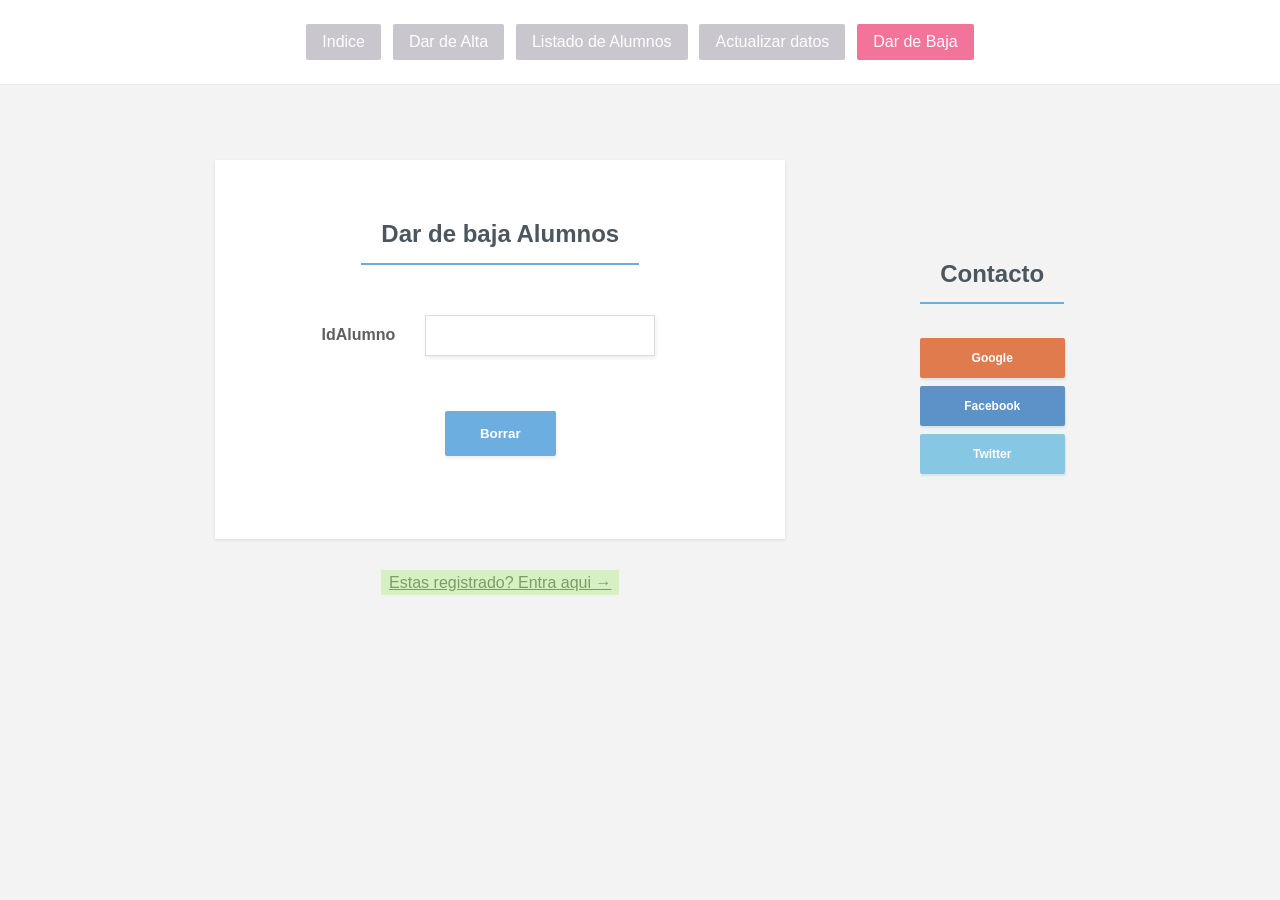
<file: web/borrarAlumno.html>
<!DOCTYPE html>
<html>

    <head>

        <meta charset="utf-8">
        <meta http-equiv="X-UA-Compatible" content="IE=edge">
        <meta name="viewport" content="width=device-width, initial-scale=1">

        <title>Dar de baja Alumnos</title>

        <link rel="stylesheet" href="assets/demo.css">
        <link rel="stylesheet" href="assets/form-register.css">

    </head>
    <ul>

        <li><a href="index.htm">Indice</a></li>
        <li><a href="registroAlumno.html" >Dar de Alta</a></li>
        <li><a href="mostrarAlumno.jsp">Listado de Alumnos</a></li>
        <li><a href="updateAlumno.html">Actualizar datos</a></li>
        <li><a href="borrarAlumno.html" class="active">Dar de Baja</a></li>

    </ul>


    <div class="main-content">

        <!-- You only need this form and the form-register.css -->

        <form class="form-register" method="post" action="ControladorServletAlumno">

            <div class="form-register-with-email">

                <div class="form-white-background">

                    <div class="form-title-row">
                        <h1>Dar de baja Alumnos</h1>
                    </div>

                    <div class="form-row">
                        <label>
                            <span>IdAlumno</span>
                            <input type="int" name="idAlumno">
                        </label>
                    </div>

                     <!--Paso un valor oculto al controlador (borrar)-->
                    <div class="form-row">     
                        <input type="hidden" name="action" value="borrar">
                    </div>

                    <!--<div class="form-row">
                        <label>
                            <span>Nombre</span>
                            <input type="text" name="nombre">
                        </label>
                    </div>

                    <div class="form-row">
                        <label>
                            <span>Apellido</span>
                            <input type="text" name="apellido">
                        </label>
                    </div>
                    
                       <div class="form-row">
                        <label>
                            <span>Curso</span>
                            <select id="especialidad" name="curso">
                                <option>Java</option>
                                <option>HTML5</option>
                                <option>Angular</option>
                            </select>
                        </label>
                    </div>

                    <div class="form-row">
                        <label class="form-checkbox">
                            <input type="checkbox" name="checkbox" checked>
                            <span>Aceptar <a href="#"> Volver al Index</a></span>
                        </label>
                    </div>-->

                    <div class="form-row">
                        <button type="submit">Borrar</button>
                    </div>

                </div>

                <a href="index.html" class="form-log-in-with-existing">Estas registrado? Entra aqui &rarr;</a>

            </div>

            <div class="form-sign-in-with-social">

                <div class="form-row form-title-row">
                    <span class="form-title">Contacto</span>
                </div>

                <a href="#" class="form-google-button">Google</a>
                <a href="#" class="form-facebook-button">Facebook</a>
                <a href="#" class="form-twitter-button">Twitter</a>

            </div>

        </form>

    </div>

</body>

</html>
</file>
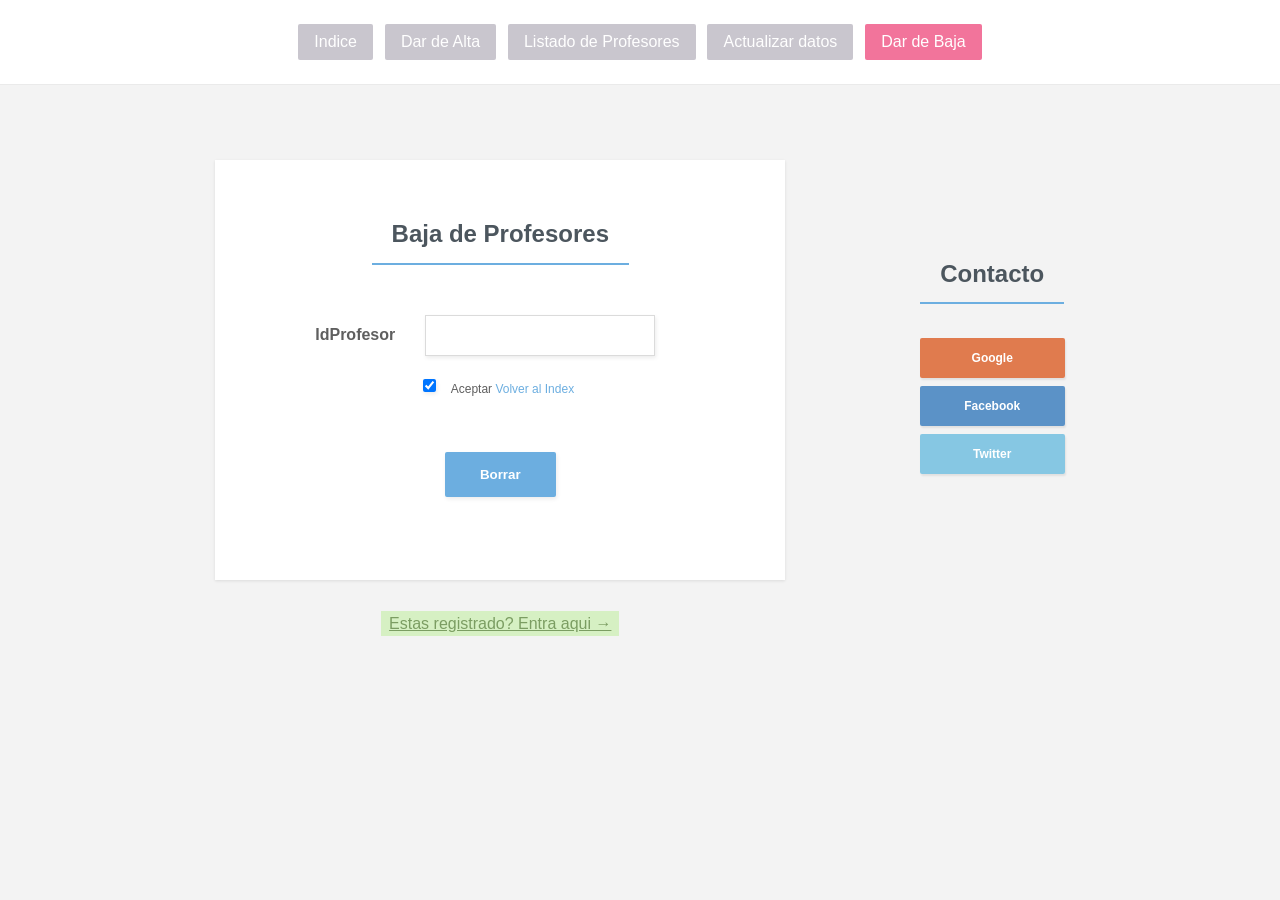
<file: web/borrarProfesor.html>
<!DOCTYPE html>
<html>

    <head>

        <meta charset="utf-8">
        <meta http-equiv="X-UA-Compatible" content="IE=edge">
        <meta name="viewport" content="width=device-width, initial-scale=1">

        <title>Dar de baja Profesores</title>

        <link rel="stylesheet" href="assets/demo.css">
        <link rel="stylesheet" href="assets/form-register.css">

    </head>
    <ul>
        <li><a href="index.htm">Indice</a></li>
        <li><a href="registroProfesor.html" >Dar de Alta</a></li>
        <li><a href="mostrarProfesor.jsp">Listado de Profesores</a></li>
        <li><a href="updateProfesor.html">Actualizar datos</a></li>
        <li><a href="borrarProfesor.html" class="active">Dar de Baja</a></li>

    </ul>


    <div class="main-content">

        <!-- You only need this form and the form-register.css -->

        <form class="form-register" method="post" action="ControladorServletProfesor">

            <div class="form-register-with-email">

                <div class="form-white-background">

                    <div class="form-title-row">
                        <h1>Baja de Profesores</h1>
                    </div>

                    <div class="form-row">
                        <label>
                            <span>IdProfesor</span>
                            <input type="int" name="idProfesor">
                        </label>
                    </div>

                    <!--Paso un valor oculto al controlador (borrar)-->
                    <div class="form-row">     
                        <input type="hidden" name="action" value="borrar">
                    </div>

                    <!-- <div class="form-row">
                         <label>
                             <span>Nombre</span>
                             <input type="text" name="nombre">
                         </label>
                     </div>
 
                     <div class="form-row">
                         <label>
                             <span>Apellido</span>
                             <input type="text" name="apellido">
                         </label>
                     </div>
                     
                        <div class="form-row">
                         <label>
                             <span>Especialidad</span>
                             <select id="especialidad" name="especialidad">
                                  <option>Programacion Web</option>
                                 <option>Office</option>   
                                 <option>Aplicaciones Movil</option>
                             </select>
                         </label>
                     </div>-->

                    <div class="form-row">
                        <label class="form-checkbox">
                            <input type="checkbox" name="checkbox" checked>
                            <span>Aceptar <a href="#"> Volver al Index</a></span>
                        </label>
                    </div>

                    <div class="form-row">
                        <button type="submit">Borrar</button>
                    </div>

                </div>

                <a href="index.html" class="form-log-in-with-existing">Estas registrado? Entra aqui &rarr;</a>

            </div>

            <div class="form-sign-in-with-social">

                <div class="form-row form-title-row">
                    <span class="form-title">Contacto</span>
                </div>

                <a href="#" class="form-google-button">Google</a>
                <a href="#" class="form-facebook-button">Facebook</a>
                <a href="#" class="form-twitter-button">Twitter</a>

            </div>

        </form>

    </div>

</body>

</html>
</file>
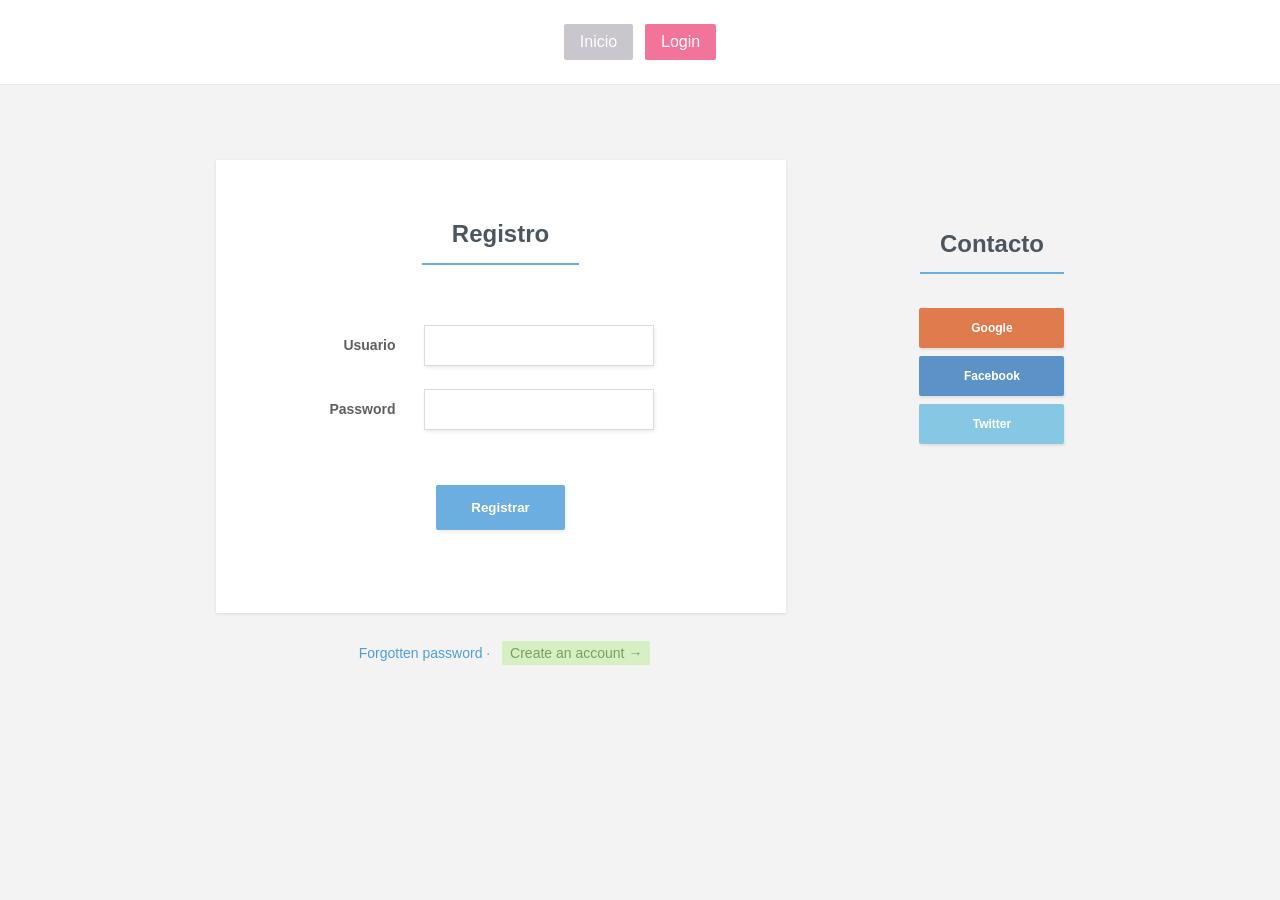
<file: web/login.html>
<!DOCTYPE html>
<html>

<head>

	<meta charset="utf-8">
	<meta http-equiv="X-UA-Compatible" content="IE=edge">
	<meta name="viewport" content="width=device-width, initial-scale=1">

	<title>Login</title>

	<link rel="stylesheet" href="assets/demo.css">
	<link rel="stylesheet" href="assets/form-login.css">

</head>


    <ul>
        <li><a href="index.htm">Inicio</a></li>
        <li><a href="login.html" class="active">Login</a></li>
        <!--<li><a href="form-mini.html">Mini</a></li>
        <li><a href="form-labels-on-top.html">Labels on Top</a></li>
        <li><a href="form-validation.html">Validation</a></li>
        <li><a href="form-search.html">Search</a></li>-->
    </ul>


    <div class="main-content">

        <!-- You only need this form and the form-login.css -->

        <form class="form-login" method="post" action="LogCentroFormacion">

            <div class="form-log-in-with-email">

                <div class="form-white-background">

                    <div class="form-title-row">
                        <h1>Registro</h1>
                    </div>

                    <div class="form-row">
                        <label>
                            <span>Usuario</span>
                            <input type="text" name="login_usuario">
                        </label>
                    </div>

                    <div class="form-row">
                        <label>
                            <span>Password</span>
                            <input type="password" name="login_password">
                        </label>
                    </div>

                    <div class="form-row">
                        <button type="submit">Registrar</button>
                    </div>

                </div>

                <a href="#" class="form-forgotten-password">Forgotten password &middot;</a>
                <a href="#" class="form-create-an-account">Create an account &rarr;</a>

            </div>

            <div class="form-sign-in-with-social">

                <div class="form-row form-title-row">
                    <span class="form-title">Contacto</span>
                </div>

                <a href="#" class="form-google-button">Google</a>
                <a href="#" class="form-facebook-button">Facebook</a>
                <a href="#" class="form-twitter-button">Twitter</a>

            </div>

        </form>

    </div>

</body>

</html>
</file>
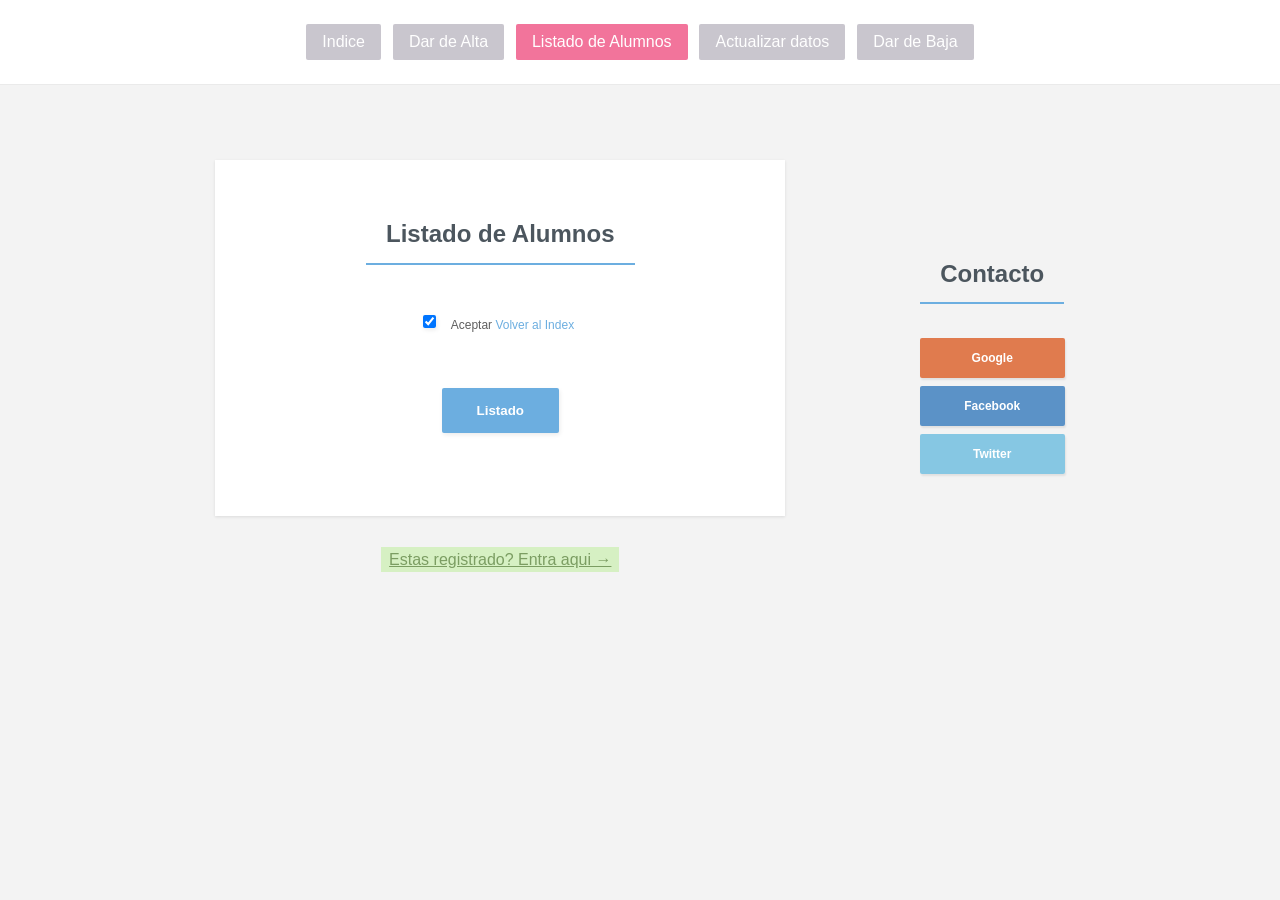
<file: web/mostrarAlumno.html>
<!DOCTYPE html>
<html>

<head>

	<meta charset="utf-8">
	<meta http-equiv="X-UA-Compatible" content="IE=edge">
	<meta name="viewport" content="width=device-width, initial-scale=1">

	<title>Listado de Alumnos</title>

	<link rel="stylesheet" href="assets/demo.css">
	<link rel="stylesheet" href="assets/form-register.css">

</head>
    <ul>
        <li><a href="index.htm">Indice</a></li>
        <li><a href="registroAlumno.html" >Dar de Alta</a></li>
        <li><a href="mostrarAlumno.html" class="active">Listado de Alumnos</a></li>
        <li><a href="updateAlumno.html">Actualizar datos</a></li>
        <li><a href="borrarAlumno.html">Dar de Baja</a></li>
        
    </ul>


    <div class="main-content">

        <!-- You only need this form and the form-register.css -->

        <form class="form-register" method="post" action="ServletMostrarAlumno">

            <div class="form-register-with-email">

                <div class="form-white-background">

                    <div class="form-title-row">
                        <h1>Listado de Alumnos</h1>
                    </div>

                    <!--Paso un valor oculto al controlador (mostrar)-->
                    <div class="form-row">     
                        <input type="hidden" name="action" value="mostrar">
                    </div>
                    
                  <!--   <div class="form-row">
                        <label>
                            <span>IdAlumno</span>
                            <input type="int" name="idAlumno">
                        </label>
                    </div>

                   <div class="form-row">
                        <label>
                            <span>Nombre</span>
                            <input type="text" name="nombre">
                        </label>
                    </div>

                    <div class="form-row">
                        <label>
                            <span>Apellido</span>
                            <input type="text" name="apellido">
                        </label>
                    </div>
                    
                       <div class="form-row">
                        <label>
                            <span>Curso</span>
                            <select id="especialidad" name="curso">
                                <option>Java</option>
                                <option>HTML5</option>
                                <option>Angular</option>
                            </select>
                        </label>
                    </div>-->

                    <div class="form-row">
                        <label class="form-checkbox">
                            <input type="checkbox" name="checkbox" checked>
                            <span>Aceptar <a href="#"> Volver al Index</a></span>
                        </label>
                    </div>

                    <div class="form-row">
                        <button type="submit">Listado</button>
                    </div>

                </div>

                <a href="index.html" class="form-log-in-with-existing">Estas registrado? Entra aqui &rarr;</a>

            </div>

            <div class="form-sign-in-with-social">

                <div class="form-row form-title-row">
                  <span class="form-title">Contacto</span>
                </div>

                <a href="#" class="form-google-button">Google</a>
                <a href="#" class="form-facebook-button">Facebook</a>
                <a href="#" class="form-twitter-button">Twitter</a>

            </div>

        </form>

    </div>

</body>

</html>
</file>
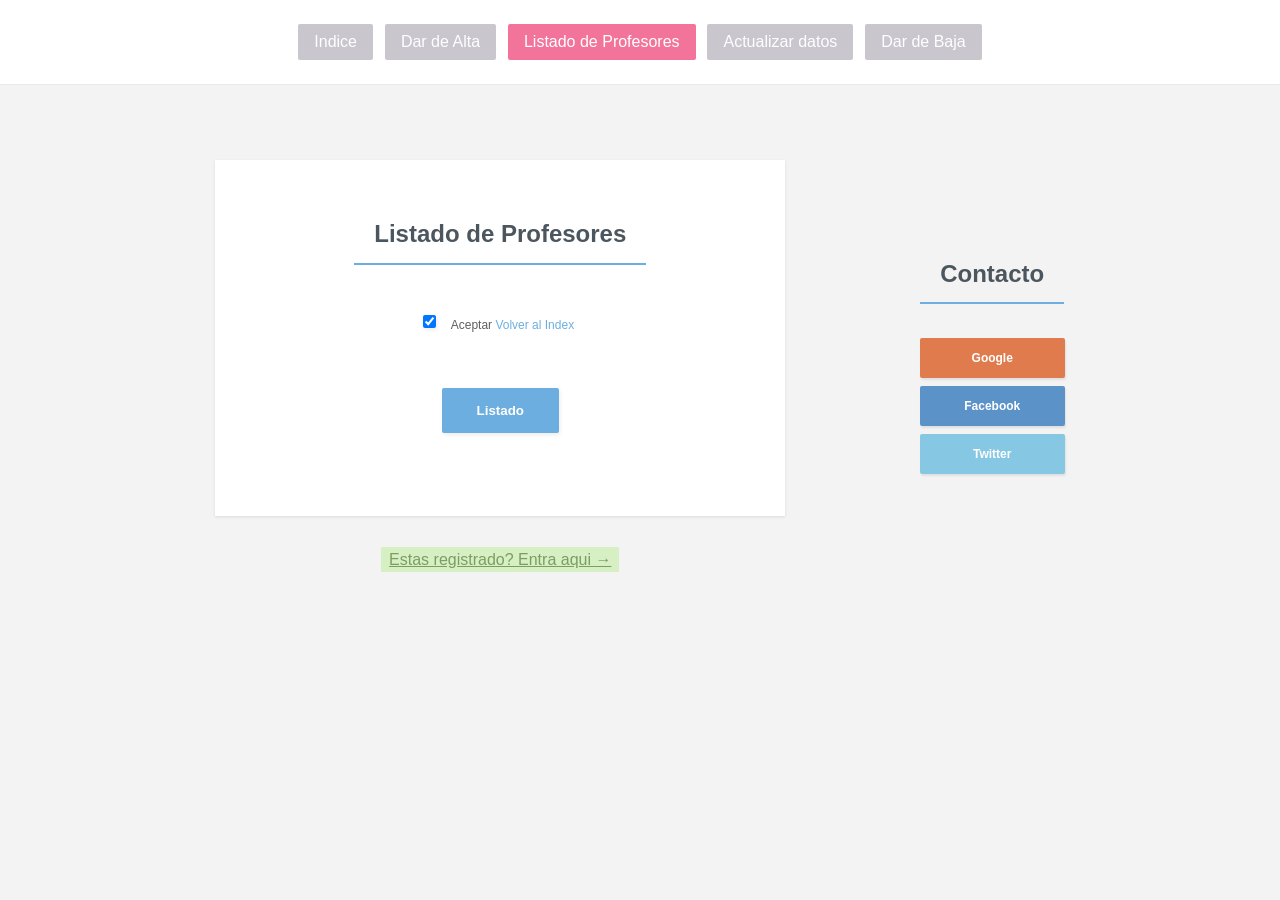
<file: web/mostrarProfesor.html>
<!DOCTYPE html>
<html>

<head>

	<meta charset="utf-8">
	<meta http-equiv="X-UA-Compatible" content="IE=edge">
	<meta name="viewport" content="width=device-width, initial-scale=1">

	<title>Dar de baja Profesores</title>

	<link rel="stylesheet" href="assets/demo.css">
	<link rel="stylesheet" href="assets/form-register.css">

</head>
      <ul>
        <li><a href="index.htm">Indice</a></li>
        <li><a href="registroProfesor.html">Dar de Alta</a></li>
        <li><a href="mostrarProfesor.html" class="active">Listado de Profesores</a></li>
        <li><a href="updateProfesor.html">Actualizar datos</a></li>
        <li><a href="borrarProfesor.html">Dar de Baja</a></li>
        
    </ul>


    <div class="main-content">

        <!-- You only need this form and the form-register.css -->

        <form class="form-register" method="post" action="ServletMostrarProfesor">

            <div class="form-register-with-email">

                <div class="form-white-background">

                    <div class="form-title-row">
                        <h1>Listado de Profesores</h1>
                    </div>
                    
                    <!--Paso un valor oculto al controlador (mostrar)-->
                    <div class="form-row">     
                        <input type="hidden" name="action" value="mostrar">
                    </div>

                   <!-- <div class="form-row">
                        <label>
                            <span>IdProfesor</span>
                            <input type="int" name="idProfesor">
                        </label>
                    </div>

                    <div class="form-row">
                        <label>
                            <span>Nombre</span>
                            <input type="text" name="nombre">
                        </label>
                    </div>

                    <div class="form-row">
                        <label>
                            <span>Apellido</span>
                            <input type="text" name="apellido">
                        </label>
                    </div>
                    
                       <div class="form-row">
                        <label>
                            <span>Curso</span>
                            <select id="especialidad" name="curso">
                                <option>Java</option>
                                <option>HTML5</option>
                                <option>Angular</option>
                            </select>
                        </label>
                    </div>-->

                    <div class="form-row">
                        <label class="form-checkbox">
                            <input type="checkbox" name="checkbox" checked>
                            <span>Aceptar <a href="#"> Volver al Index</a></span>
                        </label>
                    </div>

                    <div class="form-row">
                        <button type="submit">Listado</button>
                    </div>

                </div>

                <a href="index.html" class="form-log-in-with-existing">Estas registrado? Entra aqui &rarr;</a>

            </div>

            <div class="form-sign-in-with-social">

                <div class="form-row form-title-row">
                   <span class="form-title">Contacto</span>
                </div>

                <a href="#" class="form-google-button">Google</a>
                <a href="#" class="form-facebook-button">Facebook</a>
                <a href="#" class="form-twitter-button">Twitter</a>

            </div>

        </form>

    </div>

</body>

</html>
</file>
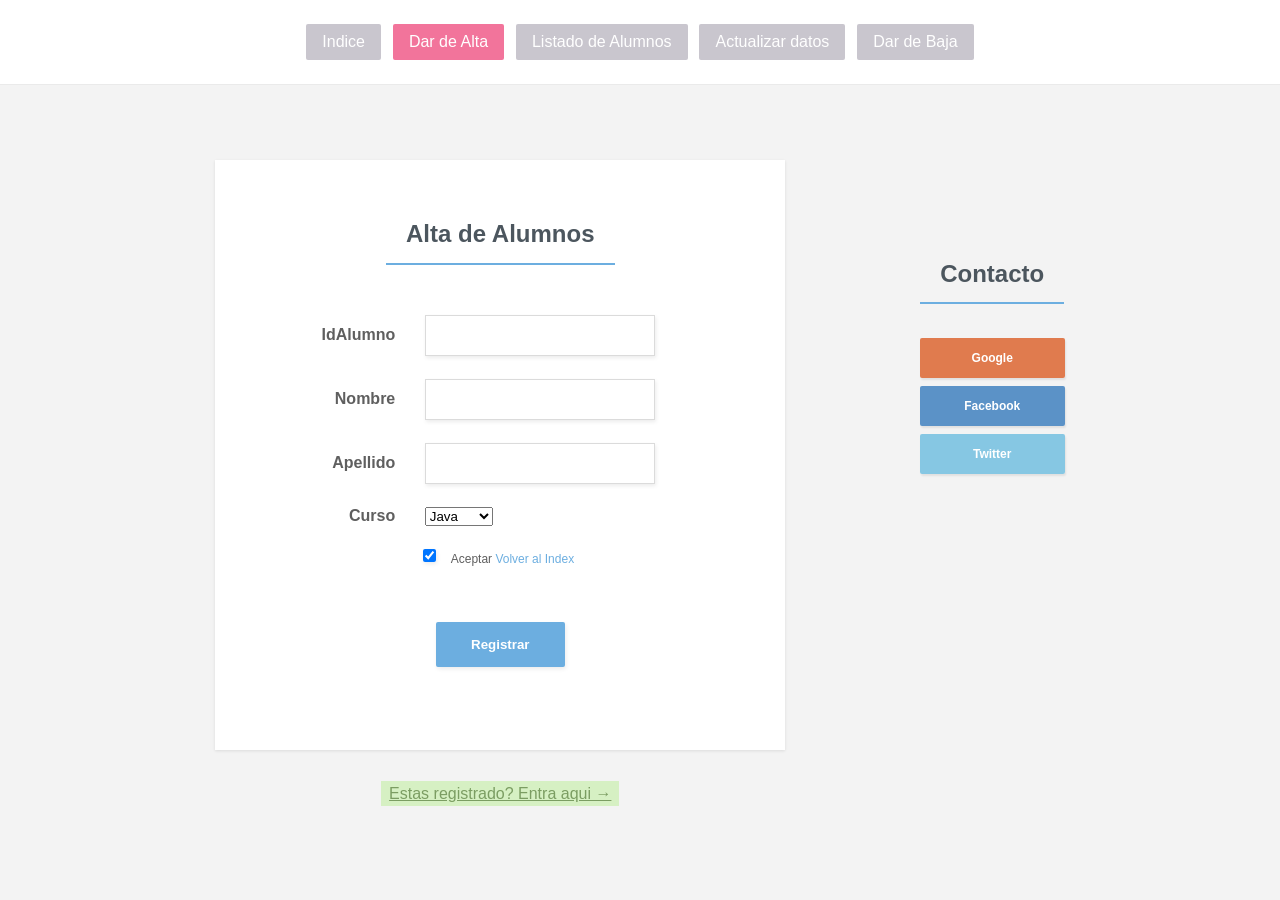
<file: web/registroAlumno.html>
<!DOCTYPE html>
<html>

<head>

	<meta charset="utf-8">
	<meta http-equiv="X-UA-Compatible" content="IE=edge">
	<meta name="viewport" content="width=device-width, initial-scale=1">

	<title>Alta de Alumnos</title>

	<link rel="stylesheet" href="assets/demo.css">
	<link rel="stylesheet" href="assets/form-register.css">

</head>
    <ul>
        <li><a href="index.htm">Indice</a></li>
        <li><a href="registroAlumno.html" class="active">Dar de Alta</a></li>
        <li><a href="mostrarAlumno.jsp">Listado de Alumnos</a></li>
        <li><a href="updateAlumno.html">Actualizar datos</a></li>
        <li><a href="borrarAlumno.html">Dar de Baja</a></li>
        
    </ul>


    <div class="main-content">

        <!-- You only need this form and the form-register.css -->

        <form class="form-register" method="post" action="ControladorServletAlumno">

            <div class="form-register-with-email">

                <div class="form-white-background">

                    <div class="form-title-row">
                        <h1>Alta de Alumnos</h1>
                    </div>

                    <div class="form-row">
                        <label>
                            <span>IdAlumno</span>
                            <input type="int" name="idAlumno">
                        </label>
                    </div>

                    <div class="form-row">
                        <label>
                            <span>Nombre</span>
                            <input type="text" name="nombre">
                        </label>
                    </div>

                    <div class="form-row">
                        <label>
                            <span>Apellido</span>
                            <input type="text" name="apellido">
                        </label>
                    </div>
                    
                       <div class="form-row">
                        <label>
                            <span>Curso</span>
                            <select id="especialidad" name="curso">
                                <option>Java</option>
                                <option>HTML5</option>
                                <option>Angular</option>
                            </select>
                        </label>
                    </div>
                    
                     <!--Paso un valor oculto al controlador (insertar)-->
                    <div class="form-row">     
                        <input type="hidden" name="action" value="insertar">
                    </div>
                   
                    <div class="form-row">
                        <label class="form-checkbox">
                            <input type="checkbox" name="checkbox" checked>
                            <span>Aceptar <a href="#"> Volver al Index</a></span>
                        </label>
                    </div>

                    <div class="form-row">
                        <button type="submit">Registrar</button>
                    </div>

                </div>

                <a href="index.html" class="form-log-in-with-existing">Estas registrado? Entra aqui &rarr;</a>

            </div>

            <div class="form-sign-in-with-social">

                <div class="form-row form-title-row">
                    <span class="form-title">Contacto</span>
                </div>

                <a href="#" class="form-google-button">Google</a>
                <a href="#" class="form-facebook-button">Facebook</a>
                <a href="#" class="form-twitter-button">Twitter</a>

            </div>

        </form>

    </div>

</body>

</html>
</file>
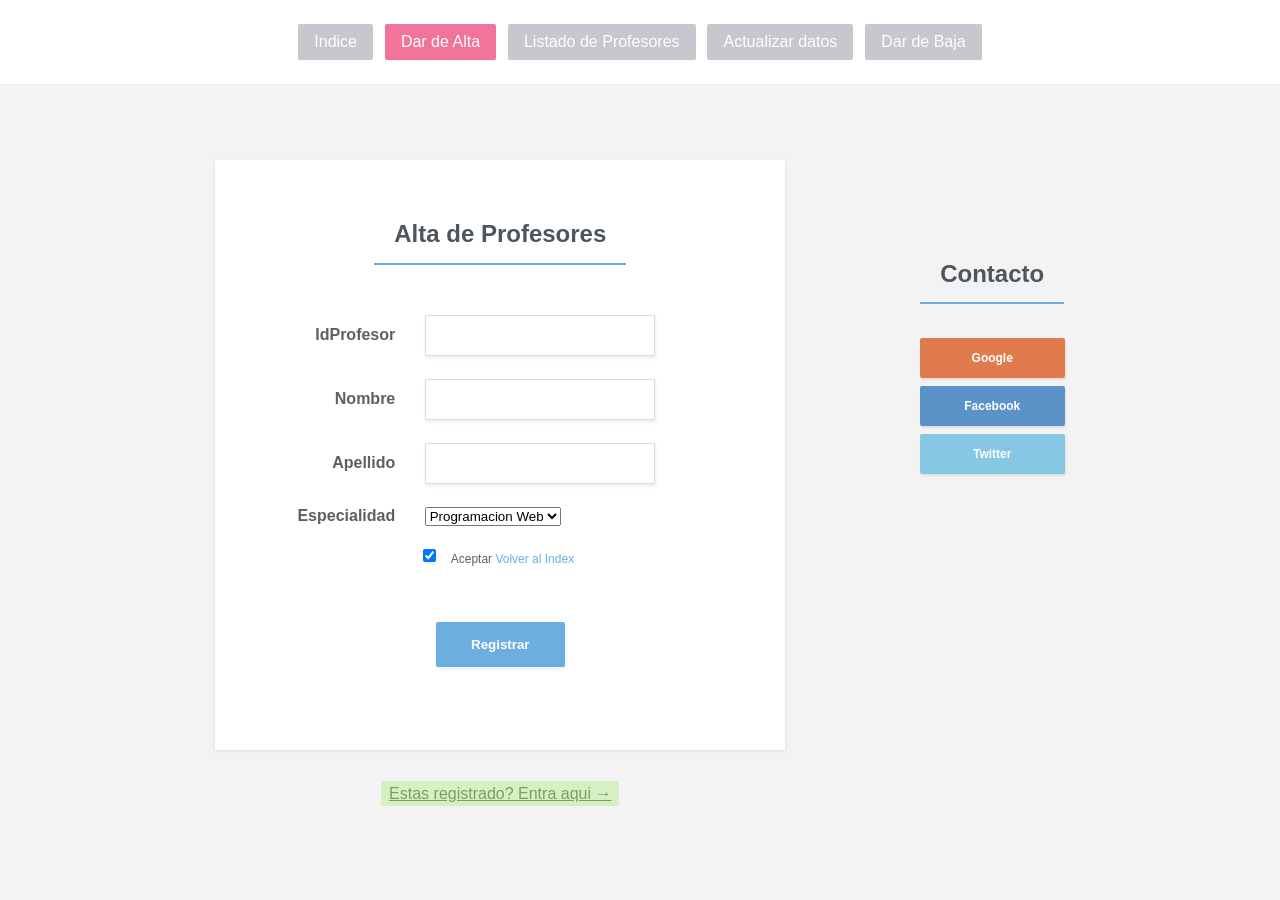
<file: web/registroProfesor.html>
<!DOCTYPE html>
<html>

<head>

	<meta charset="utf-8">
	<meta http-equiv="X-UA-Compatible" content="IE=edge">
	<meta name="viewport" content="width=device-width, initial-scale=1">

	<title>Alta de Profesores</title>

	<link rel="stylesheet" href="assets/demo.css">
	<link rel="stylesheet" href="assets/form-register.css">

</head>
    <ul>
        <li><a href="index.htm">Indice</a></li>
        <li><a href="registroProfesor.html" class="active">Dar de Alta</a></li>
        <li><a href="mostrarProfesor.jsp">Listado de Profesores</a></li>
        <li><a href="updateProfesor.html">Actualizar datos</a></li>
        <li><a href="borrarProfesor.html">Dar de Baja</a></li>
        
    </ul>


    <div class="main-content">

        <!-- You only need this form and the form-register.css -->

        <form class="form-register" method="post" action="ControladorServletProfesor">

            <div class="form-register-with-email">

                <div class="form-white-background">

                    <div class="form-title-row">
                        <h1>Alta de Profesores</h1>
                    </div>

                    <div class="form-row">
                        <label>
                            <span>IdProfesor</span>
                            <input type="int" name="idProfesor">
                        </label>
                    </div>

                    <div class="form-row">
                        <label>
                            <span>Nombre</span>
                            <input type="text" name="nombre">
                        </label>
                    </div>

                    <div class="form-row">
                        <label>
                            <span>Apellido</span>
                            <input type="text" name="apellido">
                        </label>
                    </div>
                    
                     <div class="form-row">
                        <label>
                            <span>Especialidad</span>
                            <select id="especialidad" name="especialidad">
                                <option>Programacion Web</option>
                                <option>Office</option>   
                                <option>Aplicaciones Movil</option>

                            </select>
                        </label>
                    </div>
                    
                     <!--Paso un valor oculto al controlador (insertar)-->
                     <!--Paso un valor oculto al controlador (insertar)-->
                    <div class="form-row">     
                        <input type="hidden" name="action" value="insertar">
                    </div>

                    <div class="form-row">
                        <label class="form-checkbox">
                            <input type="checkbox" name="checkbox" checked>
                            <span>Aceptar <a href="#"> Volver al Index</a></span>
                        </label>
                    </div>

                    <div class="form-row">
                        <button type="submit">Registrar</button>
                    </div>

                </div>

                <a href="index.html" class="form-log-in-with-existing">Estas registrado? Entra aqui &rarr;</a>

            </div>

            <div class="form-sign-in-with-social">

                <div class="form-row form-title-row">
                   <span class="form-title">Contacto</span>
                </div>

                <a href="#" class="form-google-button">Google</a>
                <a href="#" class="form-facebook-button">Facebook</a>
                <a href="#" class="form-twitter-button">Twitter</a>

            </div>

        </form>

    </div>

</body>

</html>
</file>
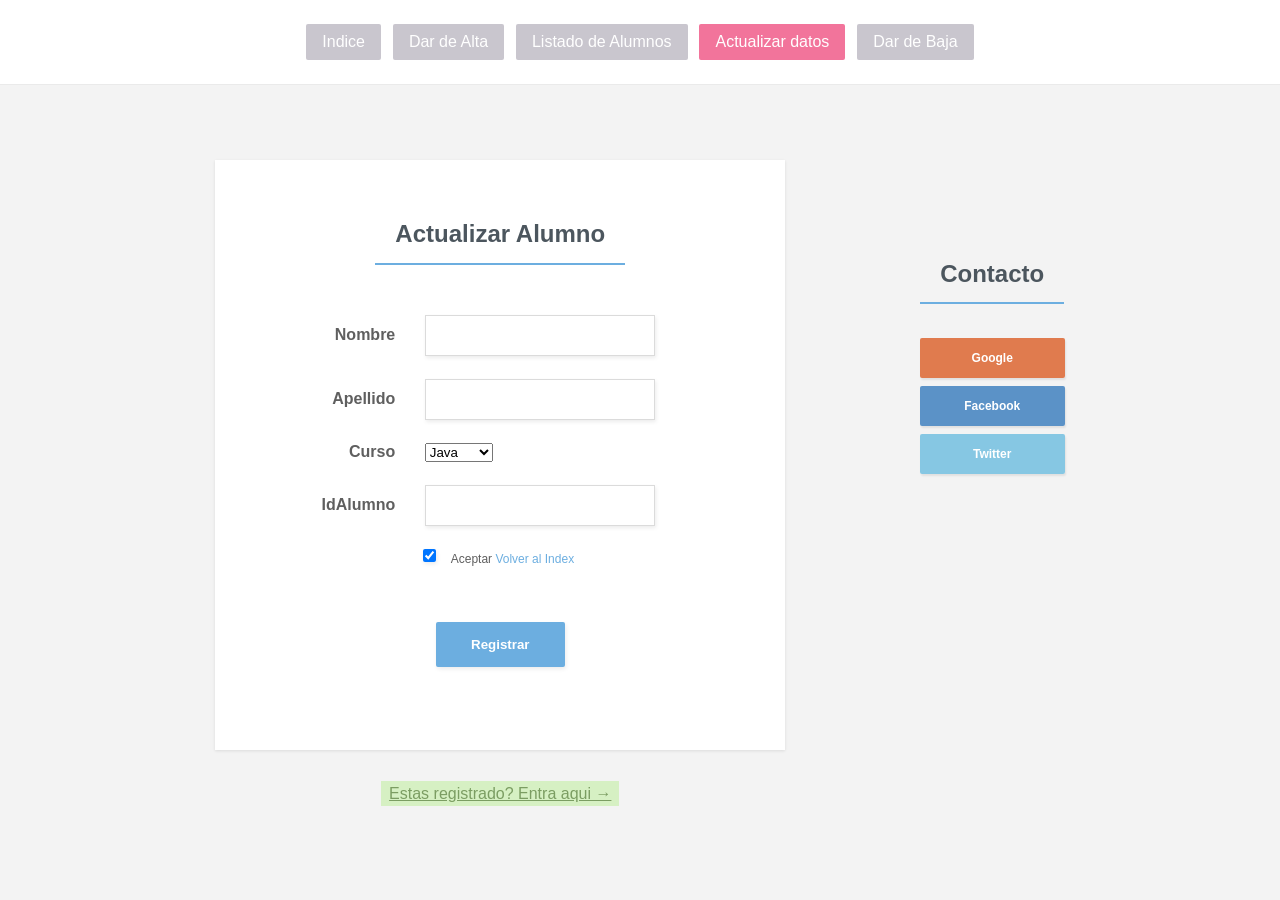
<file: web/updateAlumno.html>
<!DOCTYPE html>
<html>

<head>

	<meta charset="utf-8">
	<meta http-equiv="X-UA-Compatible" content="IE=edge">
	<meta name="viewport" content="width=device-width, initial-scale=1">

	<title>Actualizaciones de Alumnos</title>

	<link rel="stylesheet" href="assets/demo.css">
	<link rel="stylesheet" href="assets/form-register.css">

</head>
     <ul>
         
        <li><a href="index.htm">Indice</a></li>
        <li><a href="registroAlumno.html" >Dar de Alta</a></li>
        <li><a href="mostrarAlumno.jsp">Listado de Alumnos</a></li>
        <li><a href="updateAlumno.html" class="active">Actualizar datos</a></li>
        <li><a href="borrarAlumno.html">Dar de Baja</a></li>
        
    </ul>


    <div class="main-content">

        <!-- You only need this form and the form-register.css -->

        <form class="form-register" method="post" action="ControladorServletAlumno">

            <div class="form-register-with-email">

                <div class="form-white-background">

                    <div class="form-title-row">
                        <h1>Actualizar Alumno</h1>
                    </div>

                    <div class="form-row">
                        <label>
                            <span>Nombre</span>
                            <input type="text" name="nombre">
                        </label>
                    </div>

                    <div class="form-row">
                        <label>
                            <span>Apellido</span>
                            <input type="text" name="apellido">
                        </label>
                    </div>
                    
                    <!--Paso un valor oculto al controlador (actualizar)-->
                    <div class="form-row">     
                        <input type="hidden" name="action" value="actualizar">
                    </div>
                    
                       <div class="form-row">
                        <label>
                            <span>Curso</span>
                            <select id="especialidad" name="curso">
                              <option>Java</option>
                                <option>HTML5</option>
                                <option>Angular</option>
                            </select>
                        </label>
                    </div>
                    
                    
                    
                    <div class="form-row">
                        <label>
                            <span>IdAlumno</span>
                            <input type="int" name="idAlumno">
                        </label>
                    </div>
                    <!--Paso un valor oculto al controlador que actualiza
                     <div class="form-row">     
                            <input type="hidden" name="action" value="update">
                    </div>-->

                    <div class="form-row">
                        <label class="form-checkbox">
                            <input type="checkbox" name="checkbox" checked>
                            <span>Aceptar <a href="#"> Volver al Index</a></span>
                        </label>
                    </div>

                    <div class="form-row">
                        <button type="submit">Registrar</button>
                    </div>

                </div>

                <a href="index.html" class="form-log-in-with-existing">Estas registrado? Entra aqui &rarr;</a>

            </div>

            <div class="form-sign-in-with-social">

                <div class="form-row form-title-row">
                    <span class="form-title">Contacto</span>
                </div>

                <a href="#" class="form-google-button">Google</a>
                <a href="#" class="form-facebook-button">Facebook</a>
                <a href="#" class="form-twitter-button">Twitter</a>

            </div>

        </form>

    </div>

</body>

</html>
</file>
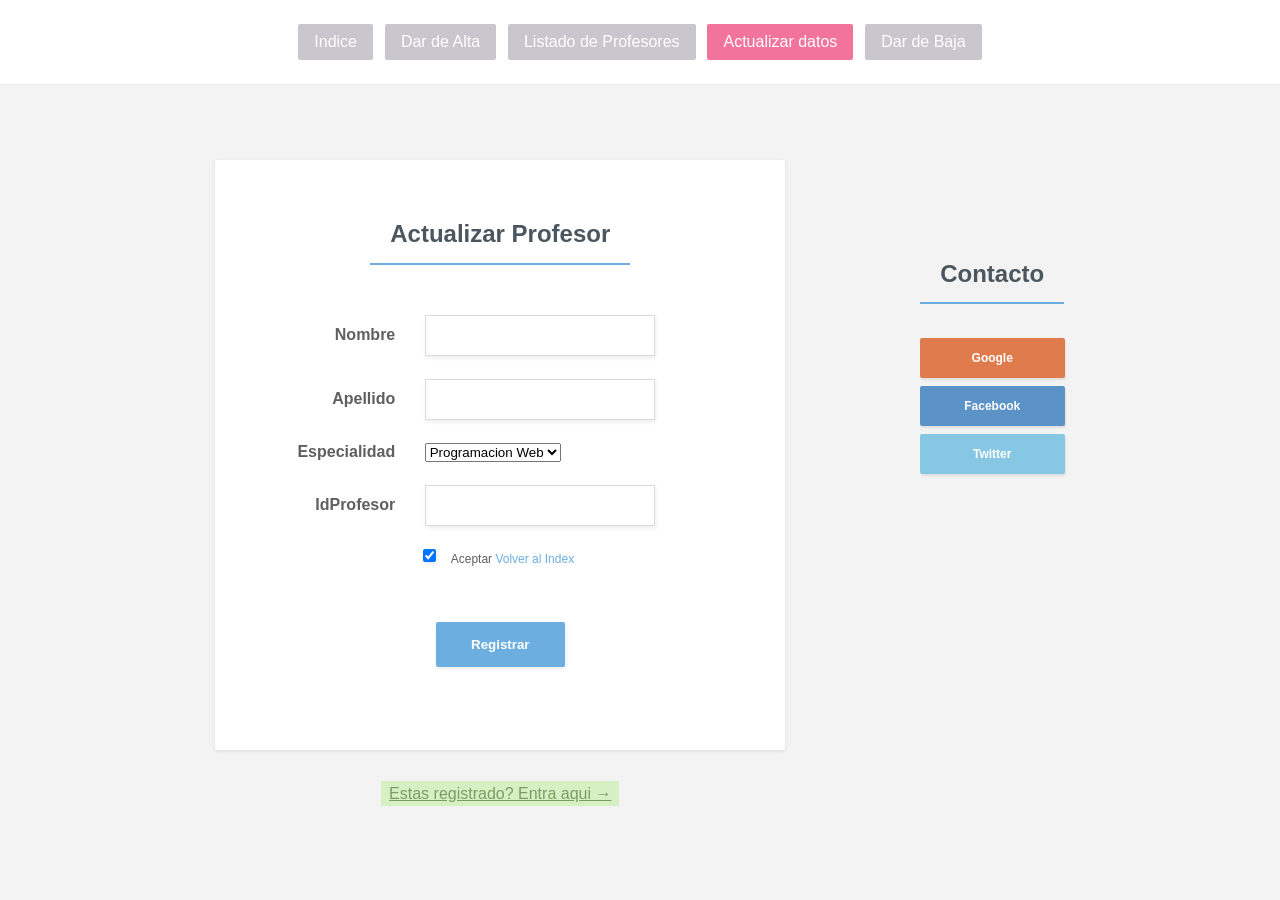
<file: web/updateProfesor.html>
<!DOCTYPE html>
<html>

<head>

	<meta charset="utf-8">
	<meta http-equiv="X-UA-Compatible" content="IE=edge">
	<meta name="viewport" content="width=device-width, initial-scale=1">

	<title>Actualizaciones de Profesores</title>

	<link rel="stylesheet" href="assets/demo.css">
	<link rel="stylesheet" href="assets/form-register.css">

</head>
     <ul>
        <li><a href="index.htm">Indice</a></li>
        <li><a href="registroProfesor.html">Dar de Alta</a></li>
        <li><a href="mostrarProfesor.jsp">Listado de Profesores</a></li>
        <li><a href="updateProfesor.html" class="active">Actualizar datos</a></li>
        <li><a href="borrarProfesor.html">Dar de Baja</a></li>
        
    </ul>


    <div class="main-content">

        <!-- You only need this form and the form-register.css -->

        <form class="form-register" method="post" action="ControladorServletProfesor">

            <div class="form-register-with-email">

                <div class="form-white-background">

                    <div class="form-title-row">
                        <h1>Actualizar Profesor</h1>
                    </div>

                    <div class="form-row">
                        <label>
                            <span>Nombre</span>
                            <input type="text" name="nombre">
                        </label>
                    </div>

                    <div class="form-row">
                        <label>
                            <span>Apellido</span>
                            <input type="text" name="apellido">
                        </label>
                    </div>
                    
                       <div class="form-row">
                        <label>
                            <span>Especialidad</span>
                            <select id="especialidad" name="especialidad">
                               <option>Programacion Web</option>
                                <option>Office</option>   
                                <option>Aplicaciones Movil</option>
                            </select>
                        </label>
                    </div>
                    
                    
                    
                    <div class="form-row">
                        <label>
                            <span>IdProfesor</span>
                            <input type="int" name="idProfesor">
                        </label>
                    </div>
                    
                    <!--Paso un valor oculto al controlador (actualizar)-->
                    <div class="form-row">     
                        <input type="hidden" name="action" value="actualizar">
                    </div>
                    
                   

                    <div class="form-row">
                        <label class="form-checkbox">
                            <input type="checkbox" name="checkbox" checked>
                            <span>Aceptar <a href="#"> Volver al Index</a></span>
                        </label>
                    </div>

                    <div class="form-row">
                        <button type="submit">Registrar</button>
                    </div>

                </div>

                <a href="index.html" class="form-log-in-with-existing">Estas registrado? Entra aqui &rarr;</a>

            </div>

            <div class="form-sign-in-with-social">

                <div class="form-row form-title-row">
                   <span class="form-title">Contacto</span>
                </div>

                <a href="#" class="form-google-button">Google</a>
                <a href="#" class="form-facebook-button">Facebook</a>
                <a href="#" class="form-twitter-button">Twitter</a>

            </div>

        </form>

    </div>

</body>

</html>
</file>
<file: web/assets/demo.css>
@import url('http://fonts.googleapis.com/css?family=Open+Sans:400,700');

*{
    margin: 0;
    padding: 0;
    box-sizing: border-box;
}

html{
	background-color: #efefef;
}

body{
	font:14px/1.5 Arial, Helvetica, sans-serif;
	margin:0;
}


header{
    box-sizing: border-box;
	text-align: center;
    width: 100%;
    padding: 25px 40px;
    background-color: #673AB7;
    overflow: hidden;
}


header h1{
    float: left;
	font: normal 24px/1.5 'Open Sans', sans-serif;
	color: #fff;
}

header a{
    color:#fff;
    float: right;
    text-decoration: none;
    display: inline-block;
    padding: 13px 50px;
    border-radius: 3px;
    font: bold 14px/1 'Open Sans', sans-serif;
    text-transform: uppercase;
    background-color:#F05283;

}

ul {
    list-style: none;
    border-bottom: 1px solid #EAEAEA;
    background-color: #FFF;
    padding: 20px;
    margin-top: 0;
    text-align: center;
    margin-bottom: 75px;
}

ul a{
    text-decoration: none;
    color: #FFF;
    text-align: left;
    background-color: #BCB8C2;
    padding: 10px 16px;
    border-radius: 2px;
    opacity: 0.8;
    font-size: 16px;
    display: inline-block;
    margin: 4px;
    line-height: 1;
    outline: none;

    transition: 0.2s ease;
}

ul li a.active{
    background-color: #F05283;
    pointer-events: none;
}

ul li a:hover {
    opacity: 1;
}


ul li{
    display: inline-block;
}


@media (max-width: 1000px) {


    header h1{
        float: none;
    }

    header a{
        margin-top: 25px;
        float: none;
    }

}

.main-content{
    margin-bottom: 75px;
}

/* -- Demo ads -- */

@media (max-width: 1200px) {
	#bsaHolder{ display:none;}
}

/* -- Link to Tutorialzine -- */

.tz-link{
	text-decoration: none;
	color: #fff !important;
	font: bold 36px Arial,Helvetica,sans-serif !important;
}

.tz-link span{
	color: #da431c;
}
</file>
<file: web/assets/form-register.css>
html{
    background-color: #f3f3f3;
}

.form-register{
    max-width: 1000px;
    width: 100%;
    margin: 0 auto;
    font: bold 16px sans-serif;
    text-align: center;
}

.form-register-with-email{
    position: relative;
    display: inline-block;
    vertical-align: top;
    margin-right: 130px;
    text-align: center;
}

.form-register-with-email .form-white-background{
    width: 570px;
    box-sizing: border-box;
    background-color: #ffffff;
    box-shadow: 0 1px 3px 0 rgba(0, 0, 0, 0.1);
    padding: 60px 80px;
    margin-bottom: 35px;
}

.form-register-with-email .form-row{
    text-align: left;
    margin-bottom: 23px;
}

.form-register-with-email .form-title-row{
    text-align: center;
    margin-bottom: 50px;
}

.form-register-with-email h1{
    display: inline-block;
    box-sizing: border-box;
    color:  #4c565e;
    font-size: 24px;
    padding: 0 20px 15px;
    border-bottom: 2px solid #6caee0;
    margin: 0;
}

.form-register-with-email .form-row > label span{
    display: inline-block;
    box-sizing: border-box;
    color:  #5f5f5f;
    width: 125px;
    text-align: right;
    padding-right: 25px;
}

.form-register-with-email input{
    color:  #5f5f5f;
    box-sizing: border-box;
    width: 230px;
    box-shadow: 1px 2px 4px 0 rgba(0, 0, 0, 0.08);
    padding: 12px 18px;
    border: 1px solid #dbdbdb;
}

.form-register-with-email .form-checkbox input{
    margin-left: 128px;
    margin-right: 10px;
    width: auto;
    vertical-align: top;
}

.form-register-with-email .form-row .form-checkbox span{
    font-size: 12px;
    font-weight: normal;
    display: inline-block;
    text-align: left;
    width: 220px;
    margin: 0;
}

.form-register-with-email .form-checkbox span a{
    text-decoration: none;
    color:  #6caee0;
}

.form-register-with-email button{
    display: block;
    border-radius: 2px;
    background-color:  #6caee0;
    color: #ffffff;
    font-weight: bold;
    box-shadow: 1px 2px 4px 0 rgba(0, 0, 0, 0.08);
    padding: 15px 35px;
    border: 0;
    margin: 55px auto 0;
    cursor: pointer;
}

.form-register-with-email .form-log-in-with-existing{
    text-decoration:underline;
    padding: 4px 8px;
    font-weight: normal;
    color: #7b9d62;
    background-color: #d6f0c3;
}

.form-register-with-email:after{
    /*content: 'OR';*/
    position: absolute;
    bottom: 330px;
    right: -100px;

    border-radius: 50%;
    background-color: #edeca5;
    width: 50px;
    height: 50px;
    color: #93923b;
    font-size: 17px;
    line-height: 50px;
}

.form-sign-in-with-social{
    display: inline-block;
    max-width: 180px;
    box-sizing: border-box;
    vertical-align: top;
    text-align: center;
    margin-top: 100px;
}

.form-sign-in-with-social .form-title-row{
    margin-bottom: 50px;
}

.form-sign-in-with-social .form-title{
    box-sizing: border-box;
    color:  #4c565e;
    font-size: 24px;
    padding: 15px 20px;
    border-bottom: 2px solid #6caee0;
}

.form-sign-in-with-social .form-google-button{
    color:  #ffffff;
    display: block;
    width: 145px;
    height: 40px;
    font-size: 12px;
    line-height: 40px;
    background-color:  rgba(222, 110, 60, 0.9);
    box-shadow: 1px 2px 2px 0 rgba(0, 0, 0, 0.08);
    border-radius: 2px;
    margin: 8px auto;
    text-decoration: none;
}

.form-sign-in-with-social .form-facebook-button{
    color:  #ffffff;
    display: block;
    width: 145px;
    height: 40px;
    font-size: 12px;
    line-height: 40px;
    background-color:  rgba(75, 136, 194, 0.9);
    box-shadow: 1px 2px 2px 0 rgba(0, 0, 0, 0.08);
    border-radius: 2px;
    margin: 8px auto;
    text-decoration: none;
}

.form-sign-in-with-social .form-twitter-button{
    color:  #ffffff;
    display: block;
    width: 145px;
    height: 40px;
    font-size: 12px;
    line-height: 40px;
    background-color:  rgba(123, 195, 226, 0.9);
    box-shadow: 1px 2px 2px 0 rgba(0, 0, 0, 0.08);
    border-radius: 2px;
    margin: 8px auto;
    text-decoration: none;
}

/*	Making the form responsive. Remove these media queries
    if you don't need the form to work on mobile devices. */

@media (max-width: 900px) {

    .form-register{
        margin: 20px auto;
    }

    .form-register-with-email{
        position: relative;
        display: block;
        margin: 0;
    }

    .form-register-with-email .form-white-background{
        margin: 0 auto 32px;
    }

    .form-register-with-email:after{
        bottom: -80px;
        left: 50%;
        margin-left: -25px;
    }

    .form-sign-in-with-social {
        margin-top: 105px;
    }

}

@media (max-width: 600px) {

    .form-register-with-email .form-white-background{
        width: 300px;
        padding-left: 35px;
        padding-right: 35px;
    }

    .form-register-with-email .form-row > label span{
        display: block;
        text-align: left;
        padding: 0 0 10px;
    }

    .form-register-with-email input{
        display: block;
        margin: 0 auto;
    }

    .form-register-with-email .form-checkbox input{
        display: inline-block;
        margin-left: 0;
    }

    .form-register-with-email .form-checkbox span{
        width: 200px !important;
    }

    .form-register-with-email:after{
        bottom: -80px;
        left: 50%;
        margin-left: -25px;
    }

}
</file>
<file: web/assets/form-login.css>
html{
    background-color: #f3f3f3;
}

.form-login{
    max-width: 1000px;
    width: 100%;
    margin: 0 auto;

    font: bold 14px sans-serif;
    text-align: center;
}

.form-log-in-with-email{
    position: relative;
    display: inline-block;
    vertical-align: top;
    margin-right: 130px;
    text-align: center;
}

.form-log-in-with-email .form-white-background{
    width: 570px;
    box-sizing: border-box;
    background-color: #ffffff;
    box-shadow: 0 1px 3px 0 rgba(0, 0, 0, 0.1);
    padding: 60px 80px;
    margin-bottom: 32px;
}

.form-log-in-with-email .form-row{
    text-align: left;
    margin-bottom: 23px;
}

.form-log-in-with-email .form-title-row{
    text-align: center;
    margin-bottom: 60px;
}

.form-log-in-with-email h1{
    display: inline-block;
    box-sizing: border-box;
    color:  #4c565e;
    font-size: 24px;
    padding: 0 30px 15px;
    border-bottom: 2px solid #6caee0;
    margin:0;
}

.form-log-in-with-email .form-row > label span{
    display: inline-block;
    box-sizing: border-box;
    color:  #5f5f5f;
    width: 125px;
    text-align: right;
    padding-right: 25px;
}

.form-log-in-with-email input{
    color:  #5f5f5f;
    box-sizing: border-box;
    width: 230px;
    box-shadow: 1px 2px 4px 0 rgba(0, 0, 0, 0.08);
    padding: 12px 18px;
    border: 1px solid #dbdbdb;
}

.form-log-in-with-email button{
    display: block;
    border-radius: 2px;
    background-color:  #6caee0;
    color: #ffffff;
    font-weight: bold;
    box-shadow: 1px 2px 4px 0 rgba(0, 0, 0, 0.08);
    padding: 15px 35px;
    border: 0;
    margin: 55px auto 0;
    cursor: pointer;
}

.form-log-in-with-email .form-forgotten-password,
.form-log-in-with-email .form-create-an-account{
    text-decoration: none;
    padding: 4px 8px;
    font-weight: normal;
}

.form-log-in-with-email .form-forgotten-password{
    color:  #4e9eda;
}

.form-log-in-with-email .form-create-an-account{
    color:  #7b9d62;
    background-color: #d6f0c3;
}

.form-log-in-with-email:after{
   
    position: absolute;
    bottom: 260px;
    right: -100px;

    border-radius: 50%;
    background-color: #edeca5;
    width: 50px;
    height: 50px;
    color: #93923b;
    font-size: 17px;
    line-height: 50px;
}

.form-sign-in-with-social{
    display: inline-block;
    max-width: 180px;
    box-sizing: border-box;
    vertical-align: top;
    text-align: center;
    margin-top: 70px;
}

.form-sign-in-with-social .form-title-row{
    margin-bottom: 50px;
}

.form-sign-in-with-social .form-title{
    box-sizing: border-box;
    color:  #4c565e;
    font-size: 24px;
    padding: 15px 20px;
    border-bottom: 2px solid #6caee0;
}

.form-sign-in-with-social .form-google-button{
    color:  #ffffff;
    display: block;
    width: 145px;
    height: 40px;
    font-size: 12px;
    line-height: 40px;
    background-color:  rgba(222, 110, 60, 0.9);
    box-shadow: 1px 2px 2px 0 rgba(0, 0, 0, 0.08);
    border-radius: 2px;
    margin: 8px auto;
    text-decoration: none;
}

.form-sign-in-with-social .form-facebook-button{
    color:  #ffffff;
    display: block;
    width: 145px;
    height: 40px;
    font-size: 12px;
    line-height: 40px;
    background-color:  rgba(75, 136, 194, 0.9);
    box-shadow: 1px 2px 2px 0 rgba(0, 0, 0, 0.08);
    border-radius: 2px;
    margin: 8px auto;
    text-decoration: none;
}

.form-sign-in-with-social .form-twitter-button{
    color:  #ffffff;
    display: block;
    width: 145px;
    height: 40px;
    font-size: 12px;
    line-height: 40px;
    background-color:  rgba(123, 195, 226, 0.9);
    box-shadow: 1px 2px 2px 0 rgba(0, 0, 0, 0.08);
    border-radius: 2px;
    margin: 8px auto;
    text-decoration: none;
}

/*	Making the form responsive. Remove these media queries
    if you don't need the form to work on mobile devices. */

@media (max-width: 900px) {

    .form-login{
        margin: 20px auto;
    }

    .form-log-in-with-email{
        position: relative;
        display: block;
        margin: 0 0 50px;
    }

    .form-log-in-with-email .form-white-background{
        margin: 0 auto 32px;
    }

    .form-log-in-with-email:after{
        bottom: -80px;
        left: 50%;
        margin-left: -25px;
    }

    .form-sign-in-with-social{
        margin-top: 60px;
    }

}

@media (max-width: 600px) {

    .form-log-in-with-email .form-white-background{
        width: 300px;
        padding-left: 35px;
        padding-right: 35px;
    }

    .form-log-in-with-email .form-row > label span{
        display: block;
        text-align: left;
        padding: 0 0 10px;
    }

    .form-log-in-with-email .form-email,
    .form-log-in-with-email .form-password{
        display: block;
        margin: 0 auto;
    }

    .form-log-in-with-email:after{
        bottom: -80px;
        left: 50%;
        margin-left: -25px;
    }

    .form-log-in-with-email .form-forgotten-password,
    .form-log-in-with-email .form-create-an-account{
        display: block;
        margin: 5px auto;
        max-width: 180px;
    }

}
</file>
